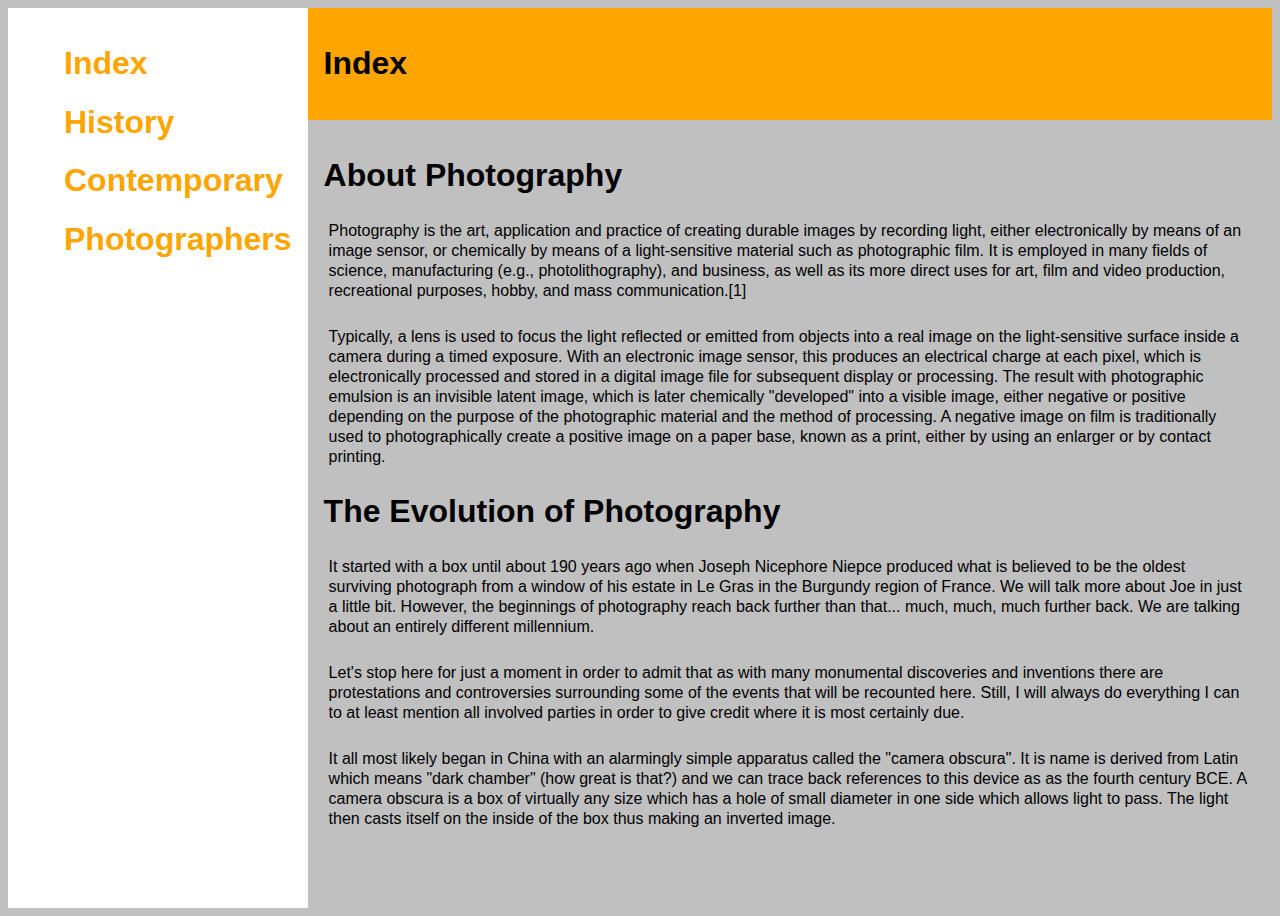
<file: index.html>
<!doctype html>
<html lang="en">
<title>Index</title>
<meta charset="utf-8">  
<meta name="author" content="Leonar">
<meta name="description" content="I created this website in one night;)">
<link href="midterm.css" rel="stylesheet" media=
"screen">



<body>
  <nav>
  <ul>
  <h1><a href="index.html">Index</a></li></h1>
  <h1><a href="history.html">History</a></li></h1>
  <h1><a href="contemporary.html">Contemporary</a></li></h1>
  <h1><a href="photographers.html">Photographers</a></li></h1>
  </ul> 
  </nav>
  
  <div>
    
  	<header><h1>Index</h1></header>

    <main class="content">
      <article>
      <h1>About Photography</h1>

      <p>Photography is the art, application and practice of creating durable images by recording light, either electronically by means of an image sensor, or chemically by means of a light-sensitive material such as photographic film. It is employed in many fields of science, manufacturing (e.g., photolithography), and business, as well as its more direct uses for art, film and video production, recreational purposes, hobby, and mass communication.[1]</p> 

      <p>Typically, a lens is used to focus the light reflected or emitted from objects into a real image on the light-sensitive surface inside a camera during a timed exposure. With an electronic image sensor, this produces an electrical charge at each pixel, which is electronically processed and stored in a digital image file for subsequent display or processing. The result with photographic emulsion is an invisible latent image, which is later chemically "developed" into a visible image, either negative or positive depending on the purpose of the photographic material and the method of processing. A negative image on film is traditionally used to photographically create a positive image on a paper base, known as a print, either by using an enlarger or by contact printing.</p>

      <h1>The Evolution of Photography</h1>

      <p>It started with a box until about 190 years ago when Joseph Nicephore Niepce produced what is believed to be the oldest surviving photograph from a window of his estate in Le Gras in the Burgundy region of France. We will talk more about Joe in just a little bit. However, the beginnings of photography reach back further than that... much, much, much further back. We are talking about an entirely different millennium.</p>

      <p>Let's stop here for just a moment in order to admit that as with many monumental discoveries and inventions there are protestations and controversies surrounding some of the events that will be recounted here. Still, I will always do everything I can to at least mention all involved parties in order to give credit where it is most certainly due.</p>

      <p>It all most likely began in China with an alarmingly simple apparatus called the "camera obscura". It is name is derived from Latin which means "dark chamber" (how great is that?) and we can trace back references to this device as as the fourth century BCE. A camera obscura is a box of virtually any size which has a hole of small diameter in one side which allows light to pass. The light then casts itself on the inside of the box thus making an inverted image.</p>

      </article>
    </main>
  
  </div>
</body>
</file>
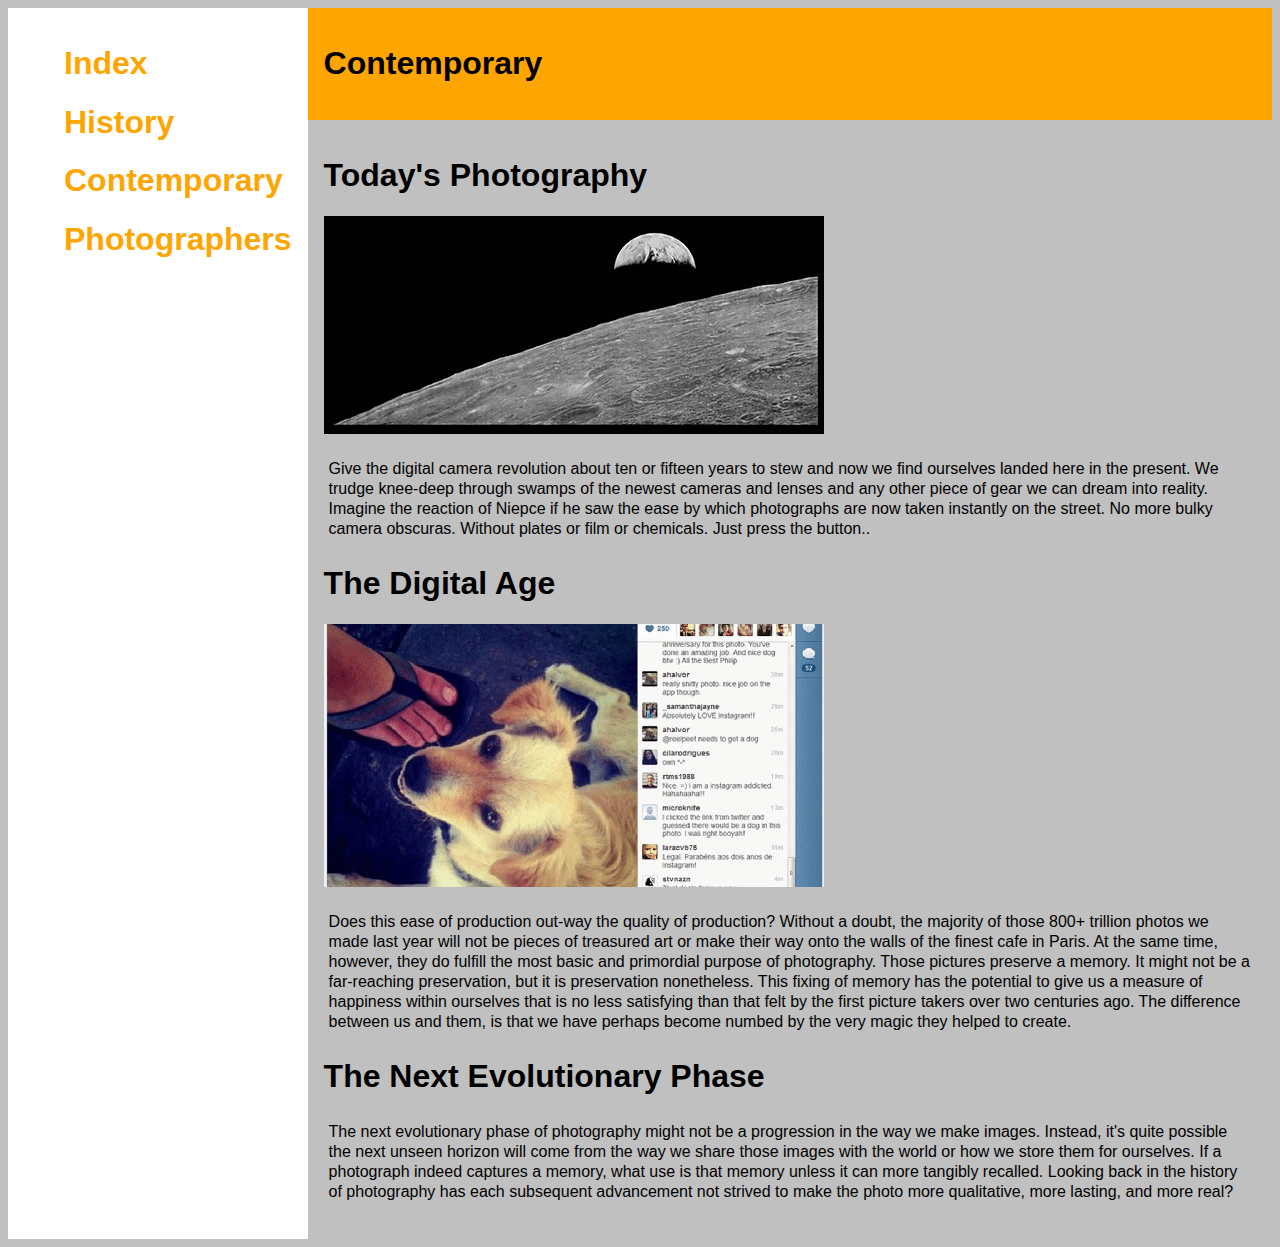
<file: contemporary.html>
<!doctype html>
<html lang="en">
<title>Index</title>
<meta charset="utf-8">  
<meta name="author" content="Leonar">
<meta name="description" content="I created this website in one night;)">
<link href="midterm.css" rel="stylesheet" media=
"screen">



<body>
  <nav class="col-1">
  <ul>
  <h1><a href="index.html">Index</a></li></h1>
  <h1><a href="history.html">History</a></li></h1>
  <h1><a href="contemporary.html">Contemporary</a></li></h1>
  <h1><a href="photographers.html">Photographers</a></li></h1>
  </ul> 
  </nav>
  
  <div>

  	<header><h1>Contemporary</h1></header>
    
    <main class="content">
    <article>
      <h1>Today's Photography</h1>
      <img src="images/con1.jpeg">

      <p>Give the digital camera revolution about ten or fifteen years to stew and now we find ourselves landed here in the present. We trudge knee-deep through swamps of the newest cameras and lenses and any other piece of gear we can dream into reality. Imagine the reaction of Niepce if he saw the ease by which photographs are now taken instantly on the street. No more bulky camera obscuras. Without plates or film or chemicals. Just press the button..</p> 

      <h1>The Digital Age</h1>
      <img src="images/con2.jpeg">


      <p>Does this ease of production out-way the quality of production? Without a doubt, the majority of those 800+ trillion photos we made last year will not be pieces of treasured art or make their way onto the walls of the finest cafe in Paris. At the same time, however, they do fulfill the most basic and primordial purpose of photography. Those pictures preserve a memory. It might not be a far-reaching preservation, but it is preservation nonetheless. This fixing of memory has the potential to give us a measure of happiness within ourselves that is no less satisfying than that felt by the first picture takers over two centuries ago. The difference between us and them, is that we have perhaps become numbed by the very magic they helped to create.</p>

      <h1>The Next Evolutionary Phase</h1>

      <p>The next evolutionary phase of photography might not be a progression in the way we make images. Instead, it's quite possible the next unseen horizon will come from the way we share those images with the world or how we store them for ourselves. If a photograph indeed captures a memory, what use is that memory unless it can more tangibly recalled. Looking back in the history of photography has each subsequent advancement not strived to make the photo more qualitative, more lasting, and more real?</p>

    </article>
    </main>
  	
  </div>
</body>
</file>
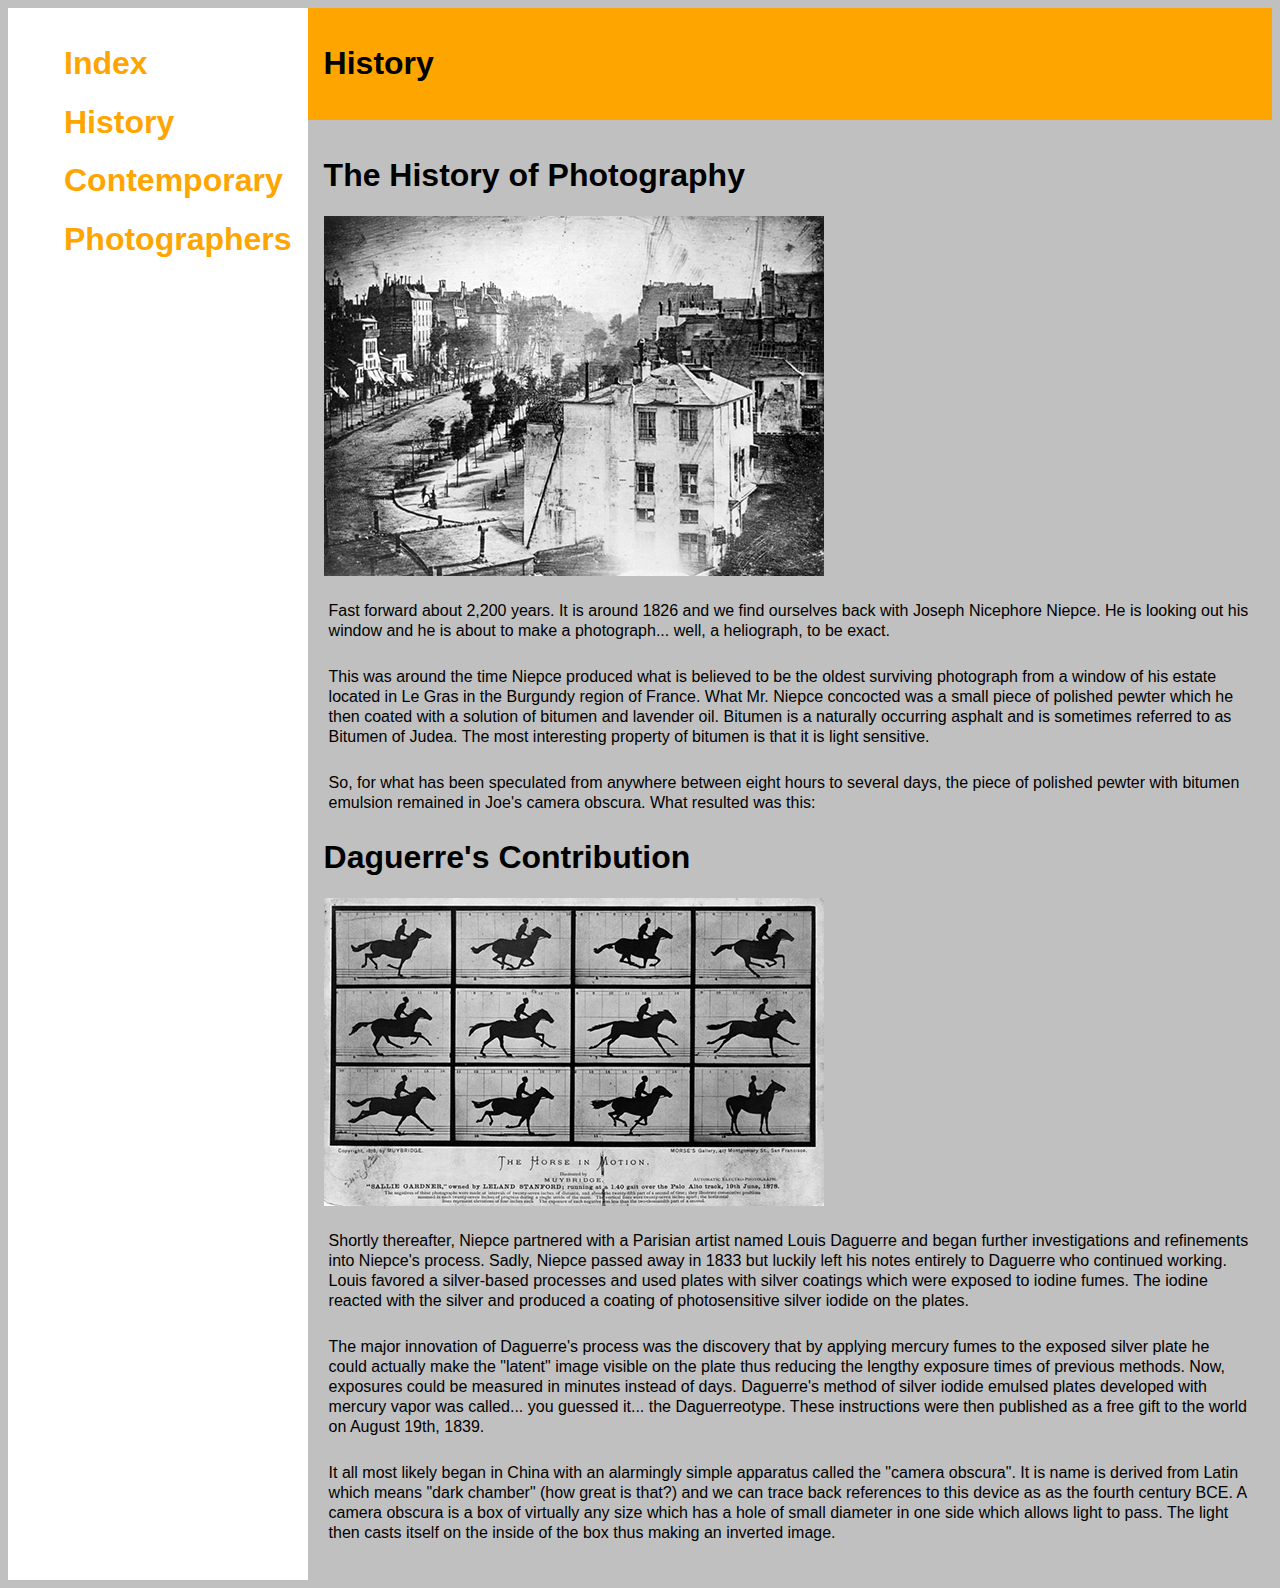
<file: history.html>
<!doctype html>
<html lang="en">
<title>Index</title>
<meta charset="utf-8">  
<meta name="author" content="Leonar">
<meta name="description" content="I created this website in one night;)">
<link href="midterm.css" rel="stylesheet" media=
"screen">



<body>
  <nav class="col-1">
  <ul>
  <h1><a href="index.html">Index</a></li></h1>
  <h1><a href="history.html">History</a></li></h1>
  <h1><a href="contemporary.html">Contemporary</a></li></h1>
  <h1><a href="photographers.html">Photographers</a></li></h1>
  </ul> 
  </nav>
  
  <div>
    
  	<header><h1>History</h1></header>

    <main class="content">
    <article>
      <h1>The History of Photography</h1>
      <img src="images/index1.jpeg">

      
      <p>Fast forward about 2,200 years. It is around 1826 and we find ourselves back with Joseph Nicephore Niepce. He is looking out his window and he is about to make a photograph... well, a heliograph, to be exact.</p> 

      <p>This was around the time Niepce produced what is believed to be the oldest surviving photograph from a window of his estate located in Le Gras in the Burgundy region of France. What Mr. Niepce concocted was a small piece of polished pewter which he then coated with a solution of bitumen and lavender oil. Bitumen is a naturally occurring asphalt and is sometimes referred to as Bitumen of Judea. The most interesting property of bitumen is that it is light sensitive.</p>

      <p>So, for what has been speculated from anywhere between eight hours to several days, the piece of polished pewter with bitumen emulsion remained in Joe's camera obscura. What resulted was this:</p>

      <h1>Daguerre's Contribution</h1>
      <img src="images/index2.jpeg">

      <p>Shortly thereafter, Niepce partnered with a Parisian artist named Louis Daguerre and began further investigations and refinements into Niepce's process. Sadly, Niepce passed away in 1833 but luckily left his notes entirely to Daguerre who continued working. Louis favored a silver-based processes and used plates with silver coatings which were exposed to iodine fumes. The iodine reacted with the silver and produced a coating of photosensitive silver iodide on the plates.</p>

      <p>The major innovation of Daguerre's process was the discovery that by applying mercury fumes to the exposed silver plate he could actually make the "latent" image visible on the plate thus reducing the lengthy exposure times of previous methods. Now, exposures could be measured in minutes instead of days. Daguerre's method of silver iodide emulsed plates developed with mercury vapor was called... you guessed it... the Daguerreotype. These instructions were then published as a free gift to the world on August 19th, 1839.</p>

      <p>It all most likely began in China with an alarmingly simple apparatus called the "camera obscura". It is name is derived from Latin which means "dark chamber" (how great is that?) and we can trace back references to this device as as the fourth century BCE. A camera obscura is a box of virtually any size which has a hole of small diameter in one side which allows light to pass. The light then casts itself on the inside of the box thus making an inverted image.</p>

    </article>
    </main>
  
  </div>
</body>
</file>
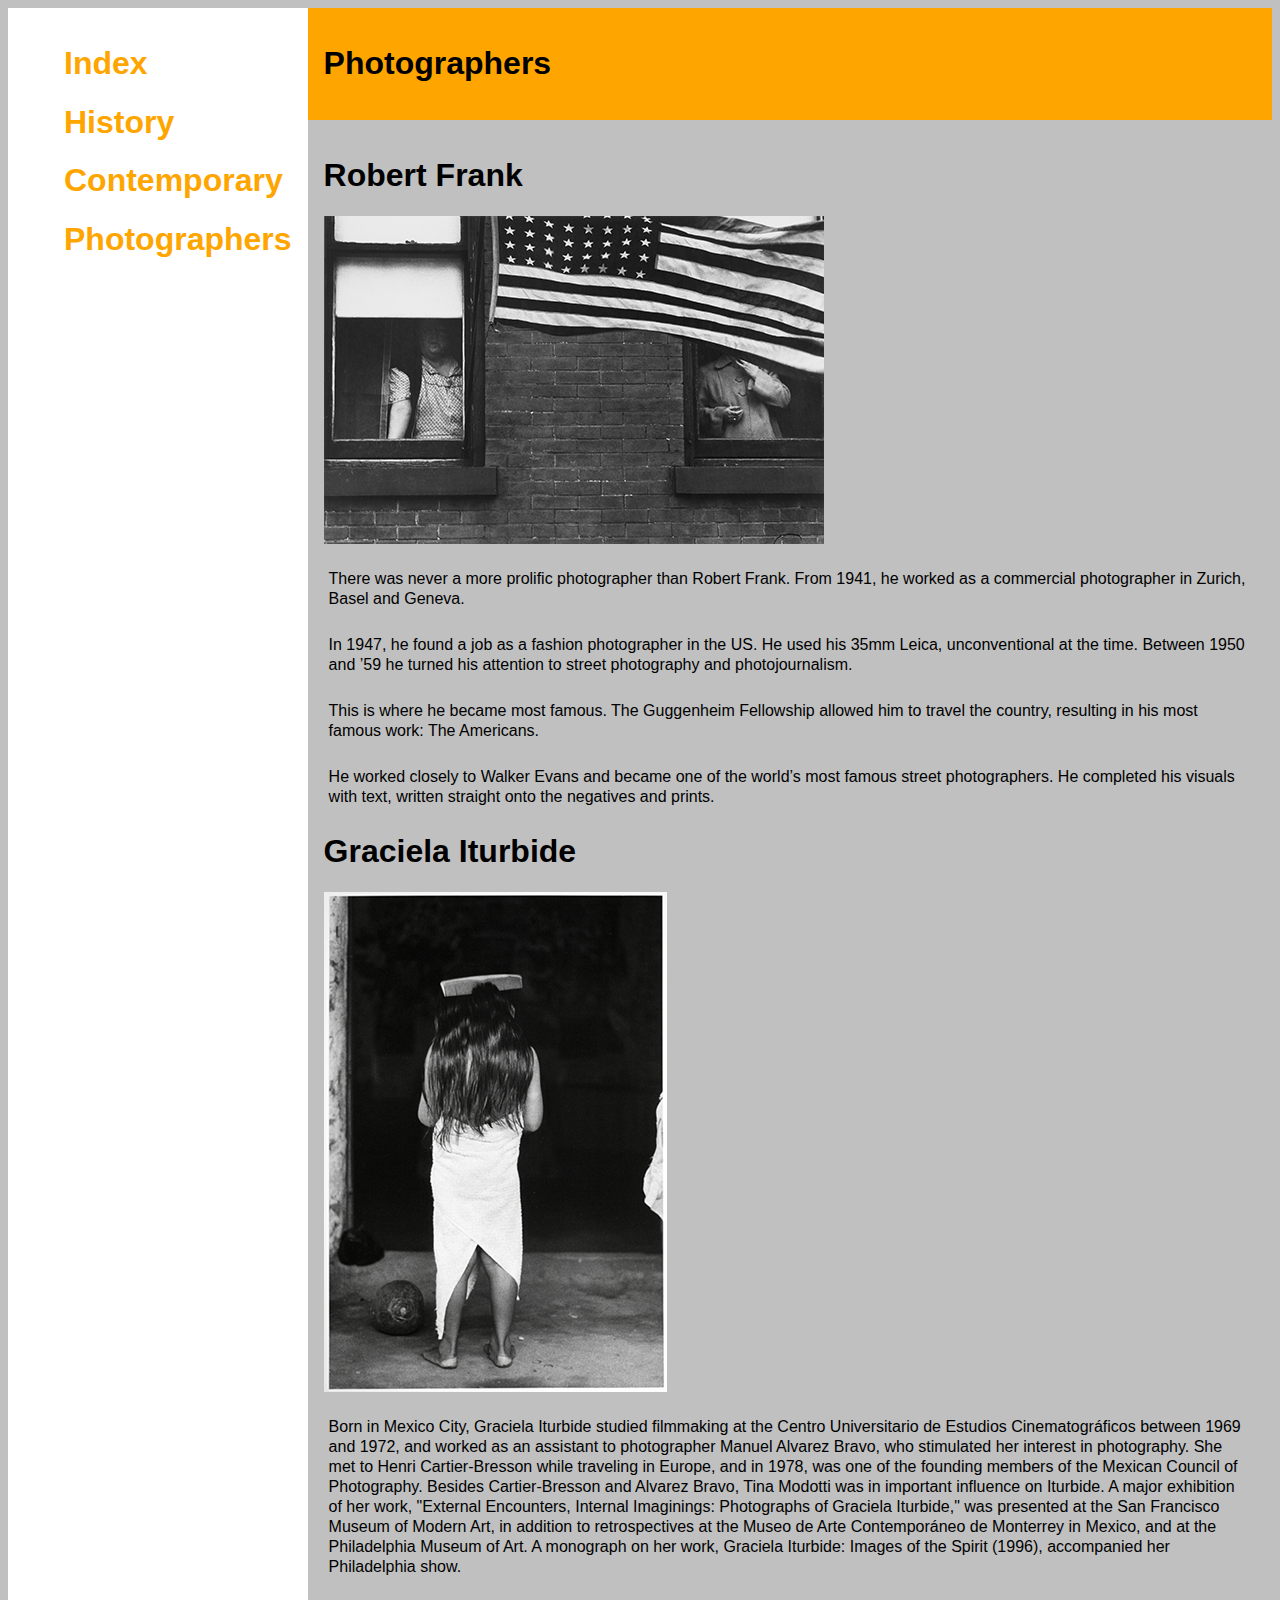
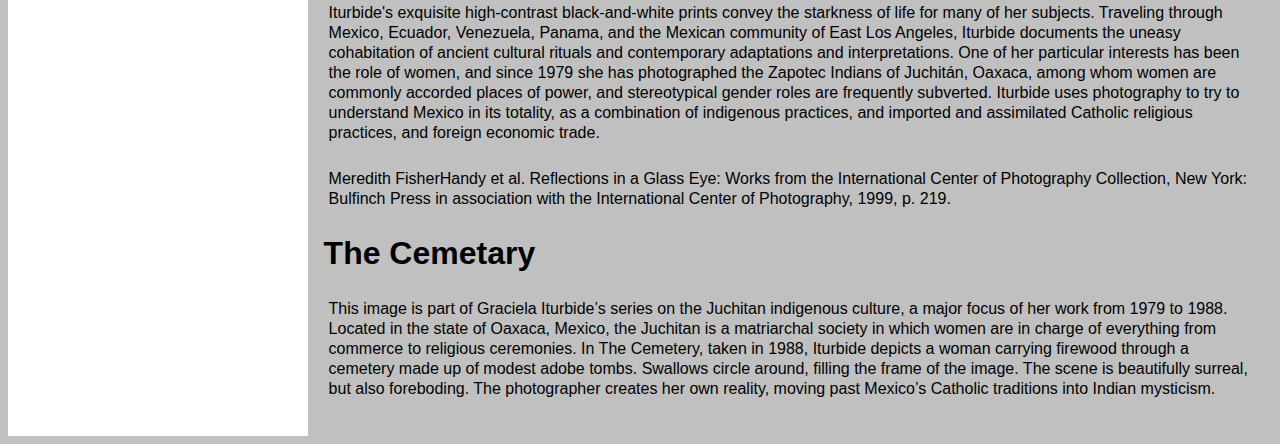
<file: photographers.html>
<!doctype html>
<html lang="en">
<title>Index</title>
<meta charset="utf-8">  
<meta name="author" content="Leonar">
<meta name="description" content="I created this website in one night;)">
<link href="midterm.css" rel="stylesheet" media=
"screen">



<body>
  <nav class="col-1">
  <ul>
  <h1><a href="index.html">Index</a></li></h1>
  <h1><a href="history.html">History</a></li></h1>
  <h1><a href="contemporary.html">Contemporary</a></li></h1>
  <h1><a href="photographers.html">Photographers</a></li></h1>
  </ul> 
  </nav>
  
  <div>

  	<header> <h1>Photographers</h1> </header>
    
    <main class="content">
    <article>
      <h1>Robert Frank</h1>
      <img src="images/robertfrank1.jpeg">

      <p>There was never a more prolific photographer than Robert Frank. From 1941, he worked as a commercial photographer in Zurich, Basel and Geneva.</p>

      <p>In 1947, he found a job as a fashion photographer in the US. He used his 35mm Leica, unconventional at the time. Between 1950 and ’59 he turned his attention to street photography and photojournalism.</p> 

      <p>This is where he became most famous. The Guggenheim Fellowship allowed him to travel the country, resulting in his most famous work: The Americans.</p>

      <p>He worked closely to Walker Evans and became one of the world’s most famous street photographers. He completed his visuals with text, written straight onto the negatives and prints.</p>

      <h1>Graciela Iturbide</h1>
      <img src="images/iturbide_graciela1.jpeg">

      <p>Born in Mexico City, Graciela Iturbide studied filmmaking at the Centro Universitario de Estudios Cinematográficos between 1969 and 1972, and worked as an assistant to photographer Manuel Alvarez Bravo, who stimulated her interest in photography. She met to Henri Cartier-Bresson while traveling in Europe, and in 1978, was one of the founding members of the Mexican Council of Photography. Besides Cartier-Bresson and Alvarez Bravo, Tina Modotti was in important influence on Iturbide. A major exhibition of her work, "External Encounters, Internal Imaginings: Photographs of Graciela Iturbide," was presented at the San Francisco Museum of Modern Art, in addition to retrospectives at the Museo de Arte Contemporáneo de Monterrey in Mexico, and at the Philadelphia Museum of Art. A monograph on her work, Graciela Iturbide: Images of the Spirit (1996), accompanied her Philadelphia show.</p>

      <p>Iturbide's exquisite high-contrast black-and-white prints convey the starkness of life for many of her subjects. Traveling through Mexico, Ecuador, Venezuela, Panama, and the Mexican community of East Los Angeles, Iturbide documents the uneasy cohabitation of ancient cultural rituals and contemporary adaptations and interpretations. One of her particular interests has been the role of women, and since 1979 she has photographed the Zapotec Indians of Juchitán, Oaxaca, among whom women are commonly accorded places of power, and stereotypical gender roles are frequently subverted. Iturbide uses photography to try to understand Mexico in its totality, as a combination of indigenous practices, and imported and assimilated Catholic religious practices, and foreign economic trade.

      <p>Meredith FisherHandy et al. Reflections in a Glass Eye: Works from the International Center of Photography Collection, New York: Bulfinch Press in association with the International Center of Photography, 1999, p. 219.


      <h1>The Cemetary</h1>

      <p>This image is part of Graciela Iturbide’s series on the Juchitan indigenous culture, a major focus of her work from 1979 to 1988. Located in the state of Oaxaca, Mexico, the Juchitan is a matriarchal society in which women are in charge of everything from commerce to religious ceremonies. In The Cemetery, taken in 1988, Iturbide depicts a woman carrying firewood through a cemetery made up of modest adobe tombs. Swallows circle around, filling the frame of the image. The scene is beautifully surreal, but also foreboding. The photographer creates her own reality, moving past Mexico’s Catholic traditions into Indian mysticism.</p>

    </article>
    </main>
  
  </div>
</body>
</file>
<file: midterm.css>
body {background-color: #C0C0C0;
      display: flex;
      min-height: 100vh;
      margin: 5;
   }

nav     {background: white;}
header {background: orange;}

header, article, nav {padding: 1em;
                     text-align: left;
  } 

h1, p{font-style: bold;
    font-family: Helvetica, sans-serif;}

h2, li {font-family: Helvetica, monospace;}



p {line-height: 20px;
   padding: 5px;}

a {text-decoration: none}
a:link {color:orange;}
a:visited {color:black;}
a:hover {background-color:orange;}
a:active {color: #C0C0C0;
          background-color: white;}
</file>
